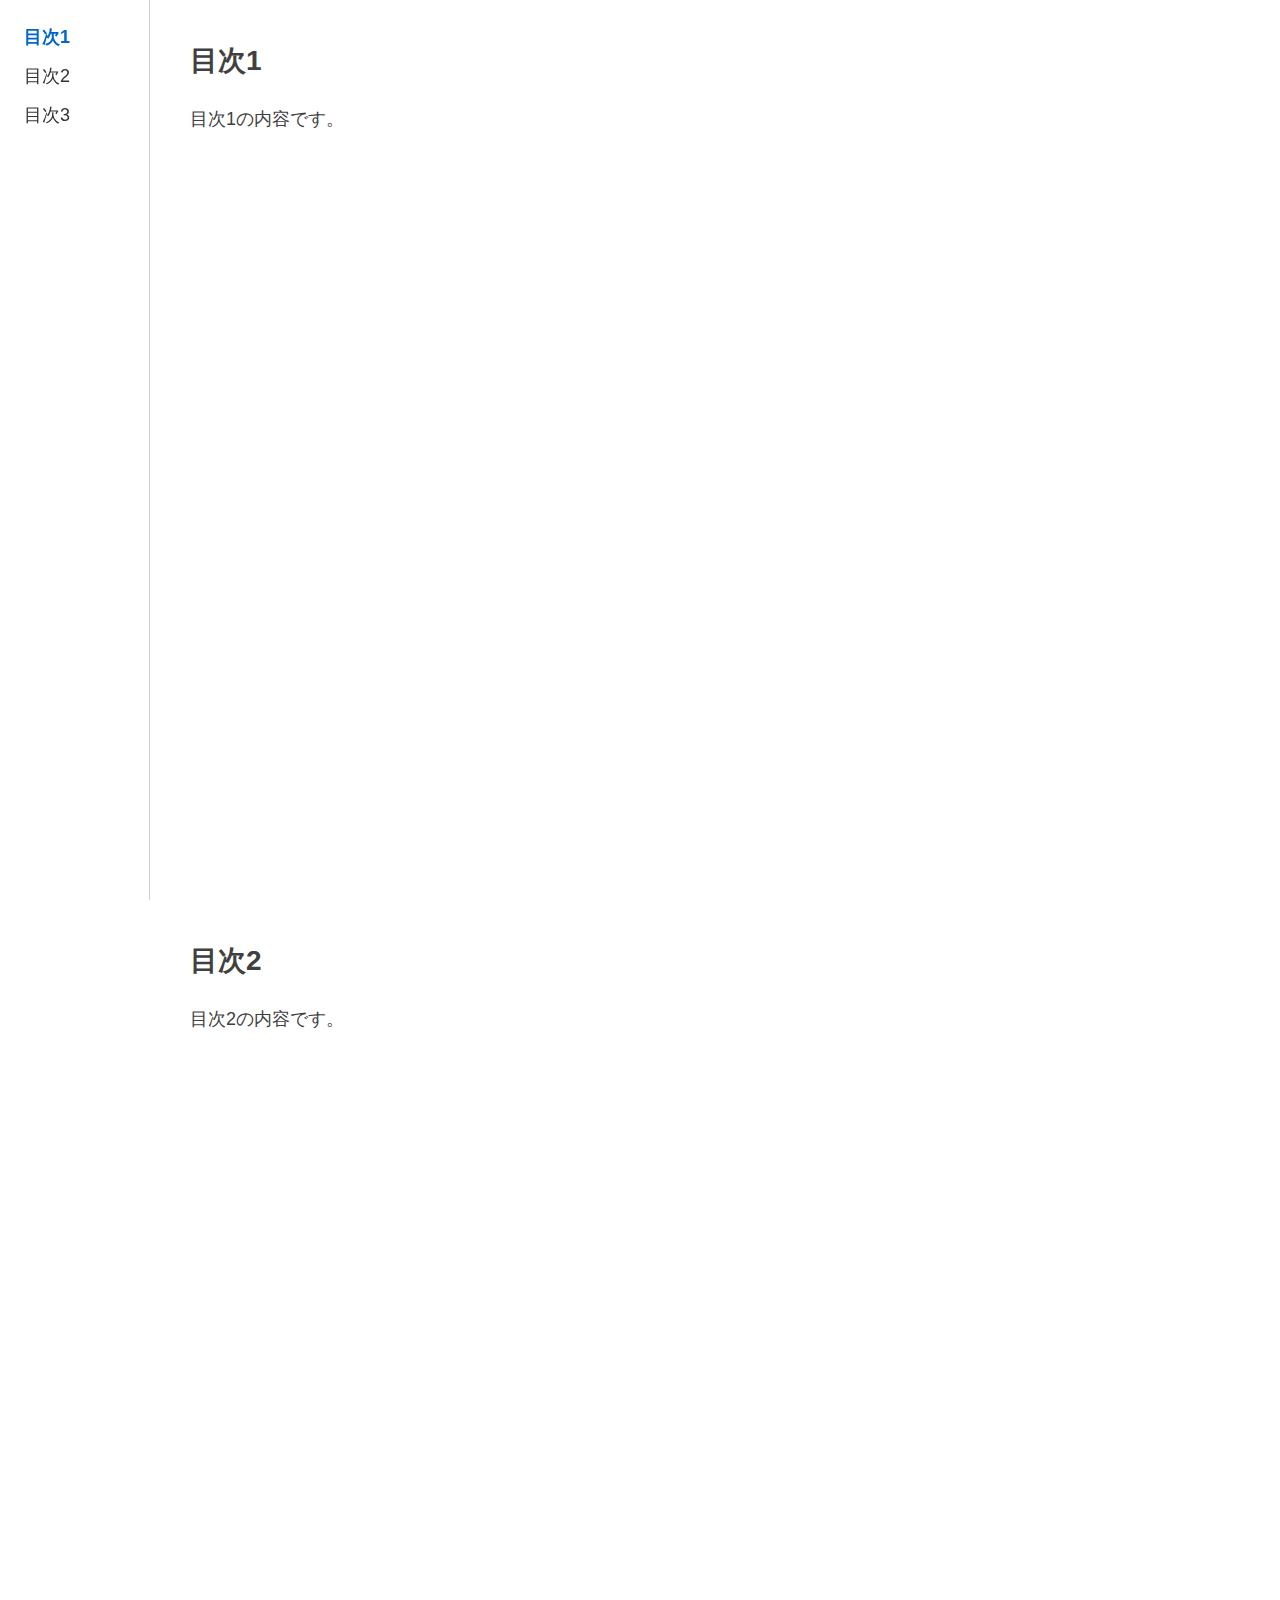
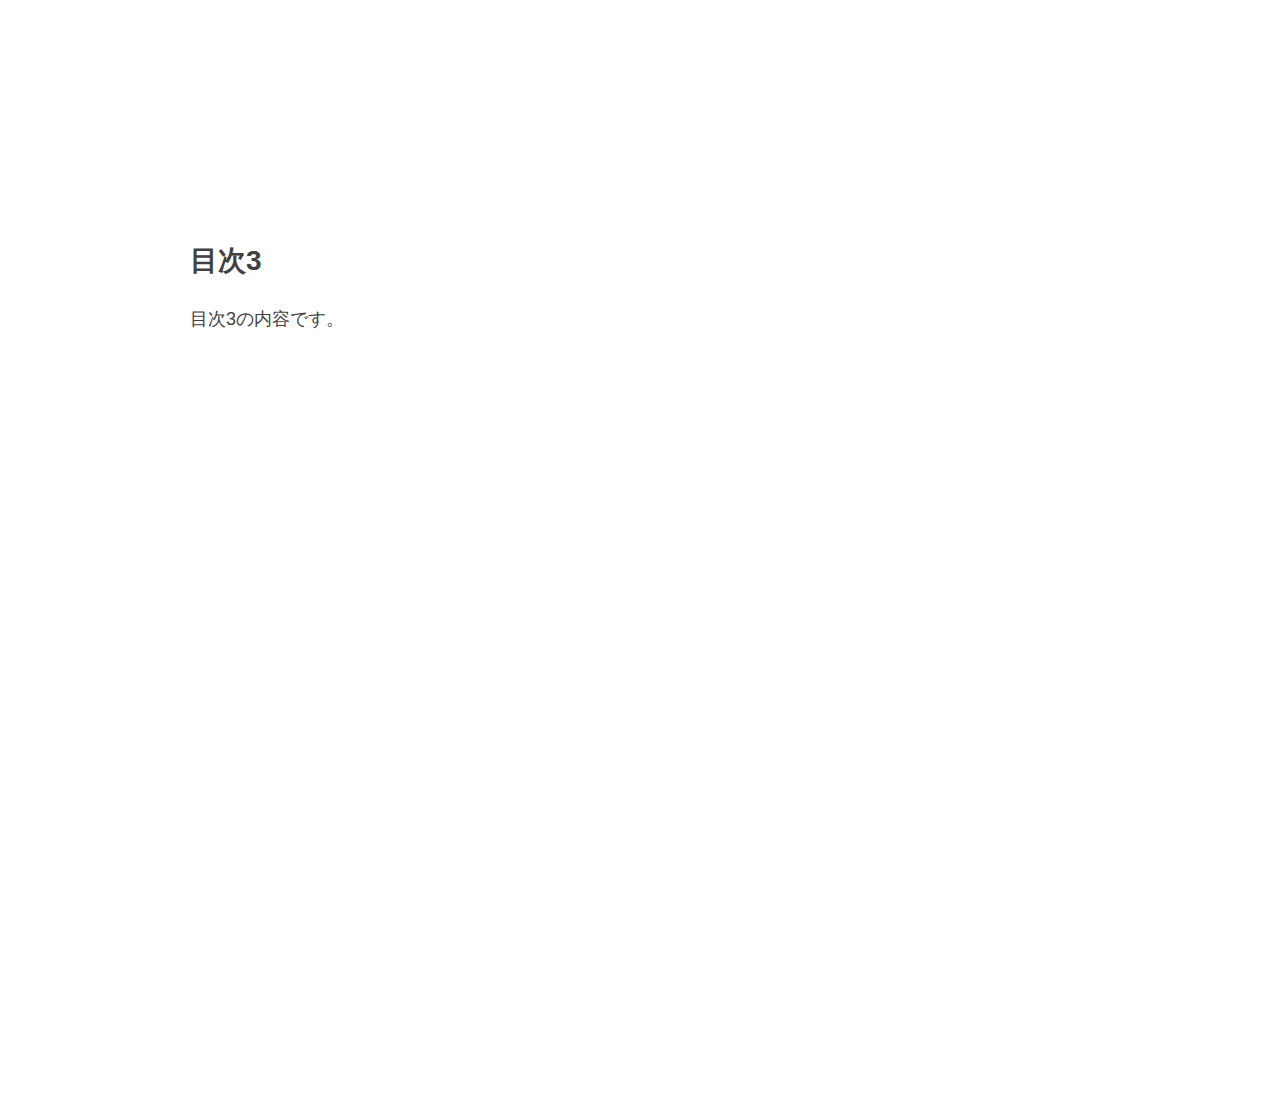
<file: sample/blog/index.html>
<!DOCTYPE html>
<html lang="ja">
  <head>
    <meta charset="UTF-8">
    <meta name="viewport" content="width=device-width, initial-scale=1.0">
    <title>00_基本的な使い方</title>
    <link rel="stylesheet" href="css/base.css">
    <link rel="stylesheet" href="css/style.css">
  </head>
  <body>
    <aside class="sidebar">
      <ol class="list">
        <li><a href="#section1">目次1</a></li>
        <li><a href="#section2">目次2</a></li>
        <li><a href="#section3">目次3</a></li>
      </ol>
    </aside>

    <main class="main">
      <section id="section1" class="section">
        <h2 class="section__title">目次1</h2>
        <p>目次1の内容です。</p>
      </section>

      <section id="section2" class="section">
        <h2 class="section__title">目次2</h2>
        <p>目次2の内容です。</p>
      </section>

      <section id="section3" class="section">
        <h2 class="section__title">目次3</h2>
        <p>目次3の内容です。</p>
      </section>
    </main>
  </body>
</html>
</file>
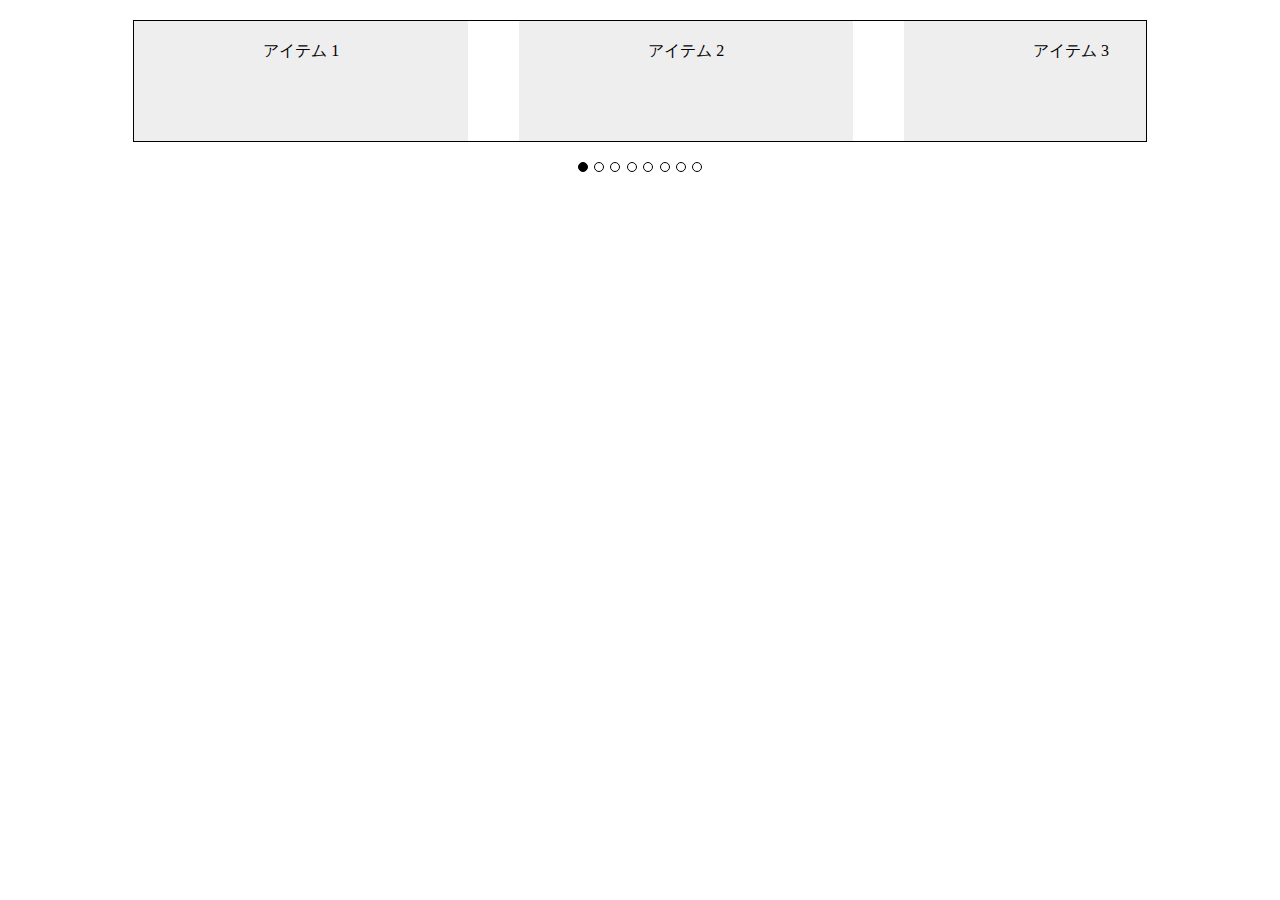
<file: sample/scroll-marker/index.html>
<!DOCTYPE html>
<html lang="ja">
  <head>
    <meta charset="UTF-8">
    <meta name="viewport" content="width=device-width, initial-scale=1.0">
    <title>scroll-marker</title>
    <!-- <link rel="stylesheet" href="css/base.css"> -->
    <link rel="stylesheet" href="css/style.css">
    <!-- <script type="module" src="../../src/js/main.js"></script> -->
  </head>
  <body>
    <ul>
      <li>アイテム 1</li>
      <li>アイテム 2</li>
      <li>アイテム 3</li>
      <li>アイテム 4</li>
      <li>アイテム 5</li>
      <li>アイテム 6</li>
      <li>アイテム 7</li>
      <li>アイテム 8</li>
    </ul>
  </body>
</html>
</file>
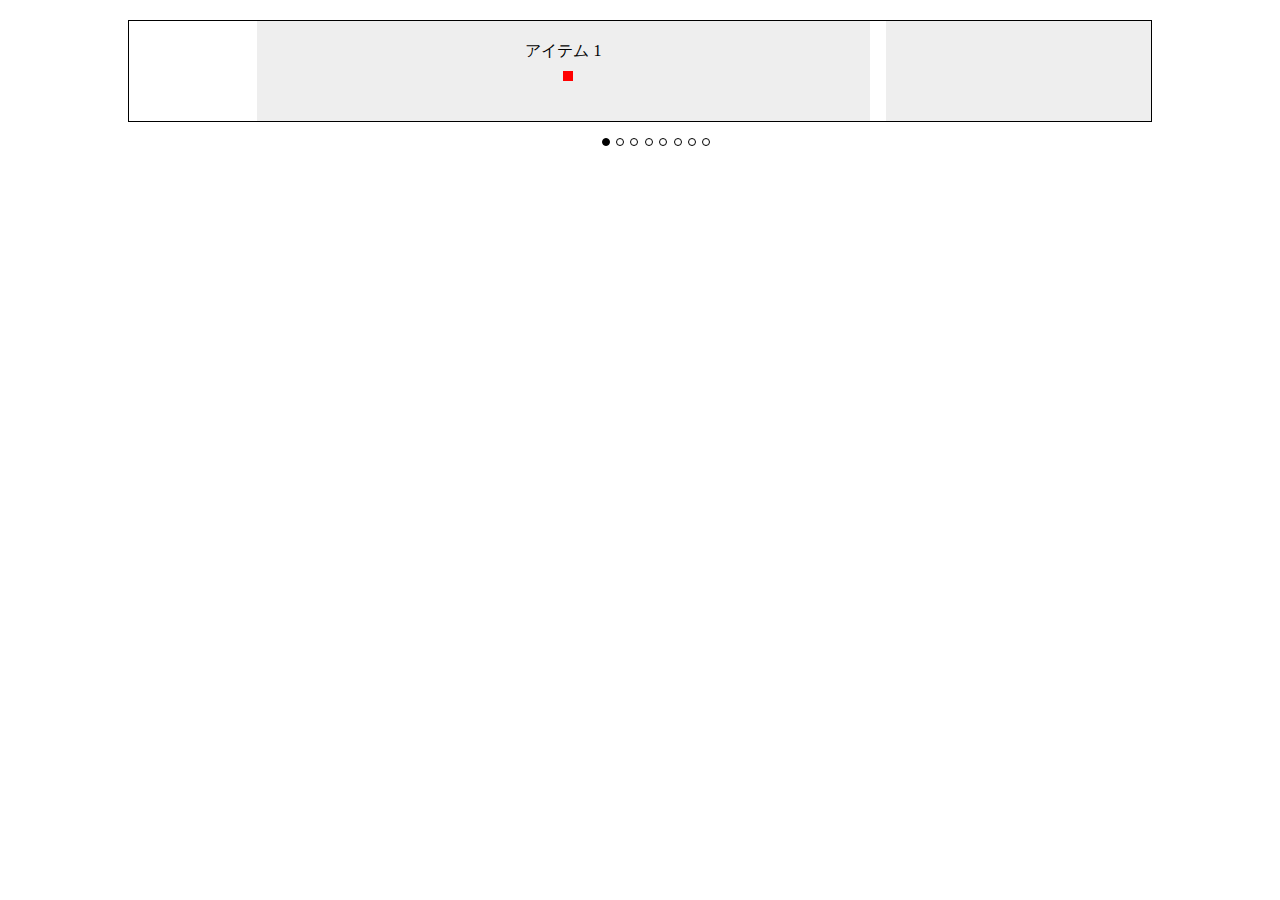
<file: sample/scroll-marker_anchor/index.html>
<!DOCTYPE html>
<html lang="ja">
  <head>
    <meta charset="UTF-8">
    <meta name="viewport" content="width=device-width, initial-scale=1.0">
    <title>scroll-marker-basic</title>
    <!-- <link rel="stylesheet" href="css/base.css"> -->
    <link rel="stylesheet" href="css/style.css">
    <!-- <script type="module" src="../../src/js/main.js"></script> -->
  </head>
  <body>
    <ul>
      <li id="scroll_marker_1_a">
        <span id="scroll_marker_1" class="anchor"></span>
        アイテム 1
      </li>
      <li id="scroll_marker_2_a">
        <span id="scroll_marker_2" class="anchor"></span>
        アイテム 2
      </li>
      <li id="scroll_marker_3_a">
        <span id="scroll_marker_3" class="anchor"></span>
        アイテム 3
      </li>
      <li id="scroll_marker_4_a">
        <span id="scroll_marker_4" class="anchor"></span>
        アイテム 4
      </li>
      <li id="scroll_marker_5_a">
        <span id="scroll_marker_5" class="anchor"></span>
        アイテム 5
      </li>
      <li id="scroll_marker_6_a">
        <span id="scroll_marker_6" class="anchor"></span>
        アイテム 6
      </li>
      <li id="scroll_marker_7_a">
        <span id="scroll_marker_7" class="anchor"></span>
        アイテム 7
      </li>
      <li id="scroll_marker_8_a">
        <span id="scroll_marker_8" class="anchor"></span>
        アイテム 8
      </li>
    </ul>
    <div class="scroll-marker-group">
      <a href="#scroll_marker_1"></a>
      <a href="#scroll_marker_2"></a>
      <a href="#scroll_marker_3"></a>
      <a href="#scroll_marker_4"></a>
      <a href="#scroll_marker_5"></a>
      <a href="#scroll_marker_6"></a>
      <a href="#scroll_marker_7"></a>
      <a href="#scroll_marker_8"></a>
    </div>
  </body>
</html>
</file>
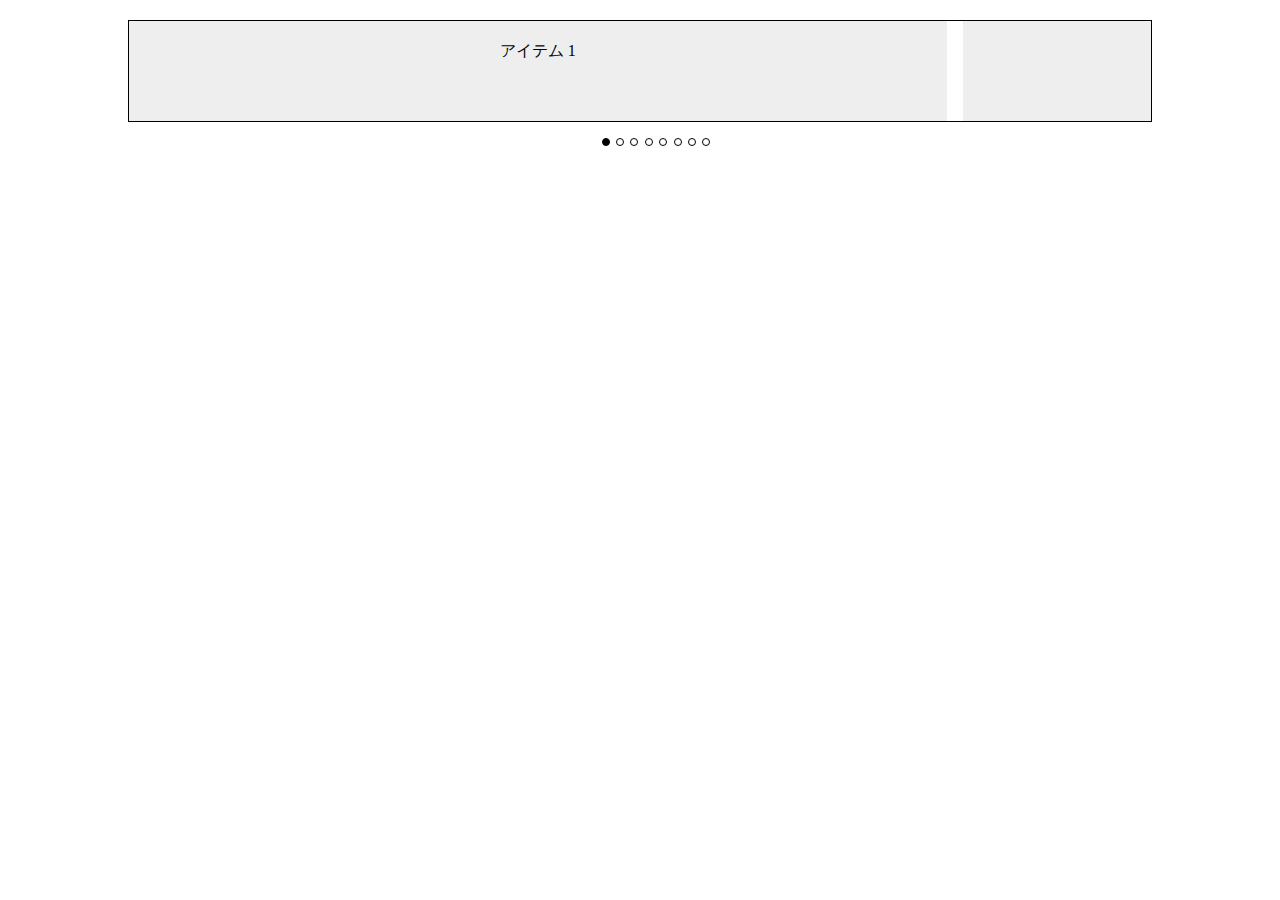
<file: sample/scroll-marker_basic/index.html>
<!DOCTYPE html>
<html lang="ja">
  <head>
    <meta charset="UTF-8">
    <meta name="viewport" content="width=device-width, initial-scale=1.0">
    <title>scroll-marker-basic</title>
    <link rel="stylesheet" href="css/style.css">
    <script type="module" src="../../src/js/main.js"></script>
  </head>
  <body>
    <ul>
      <li id="scroll_marker_1">アイテム 1</li>
      <li id="scroll_marker_2">アイテム 2</li>
      <li id="scroll_marker_3">アイテム 3</li>
      <li id="scroll_marker_4">アイテム 4</li>
      <li id="scroll_marker_5">アイテム 5</li>
      <li id="scroll_marker_6">アイテム 6</li>
      <li id="scroll_marker_7">アイテム 7</li>
      <li id="scroll_marker_8">アイテム 8</li>
    </ul>
    <div class="scroll-marker-group">
      <a href="#scroll_marker_1"></a>
      <a href="#scroll_marker_2"></a>
      <a href="#scroll_marker_3"></a>
      <a href="#scroll_marker_4"></a>
      <a href="#scroll_marker_5"></a>
      <a href="#scroll_marker_6"></a>
      <a href="#scroll_marker_7"></a>
      <a href="#scroll_marker_8"></a>
    </div>
  </body>
</html>
</file>
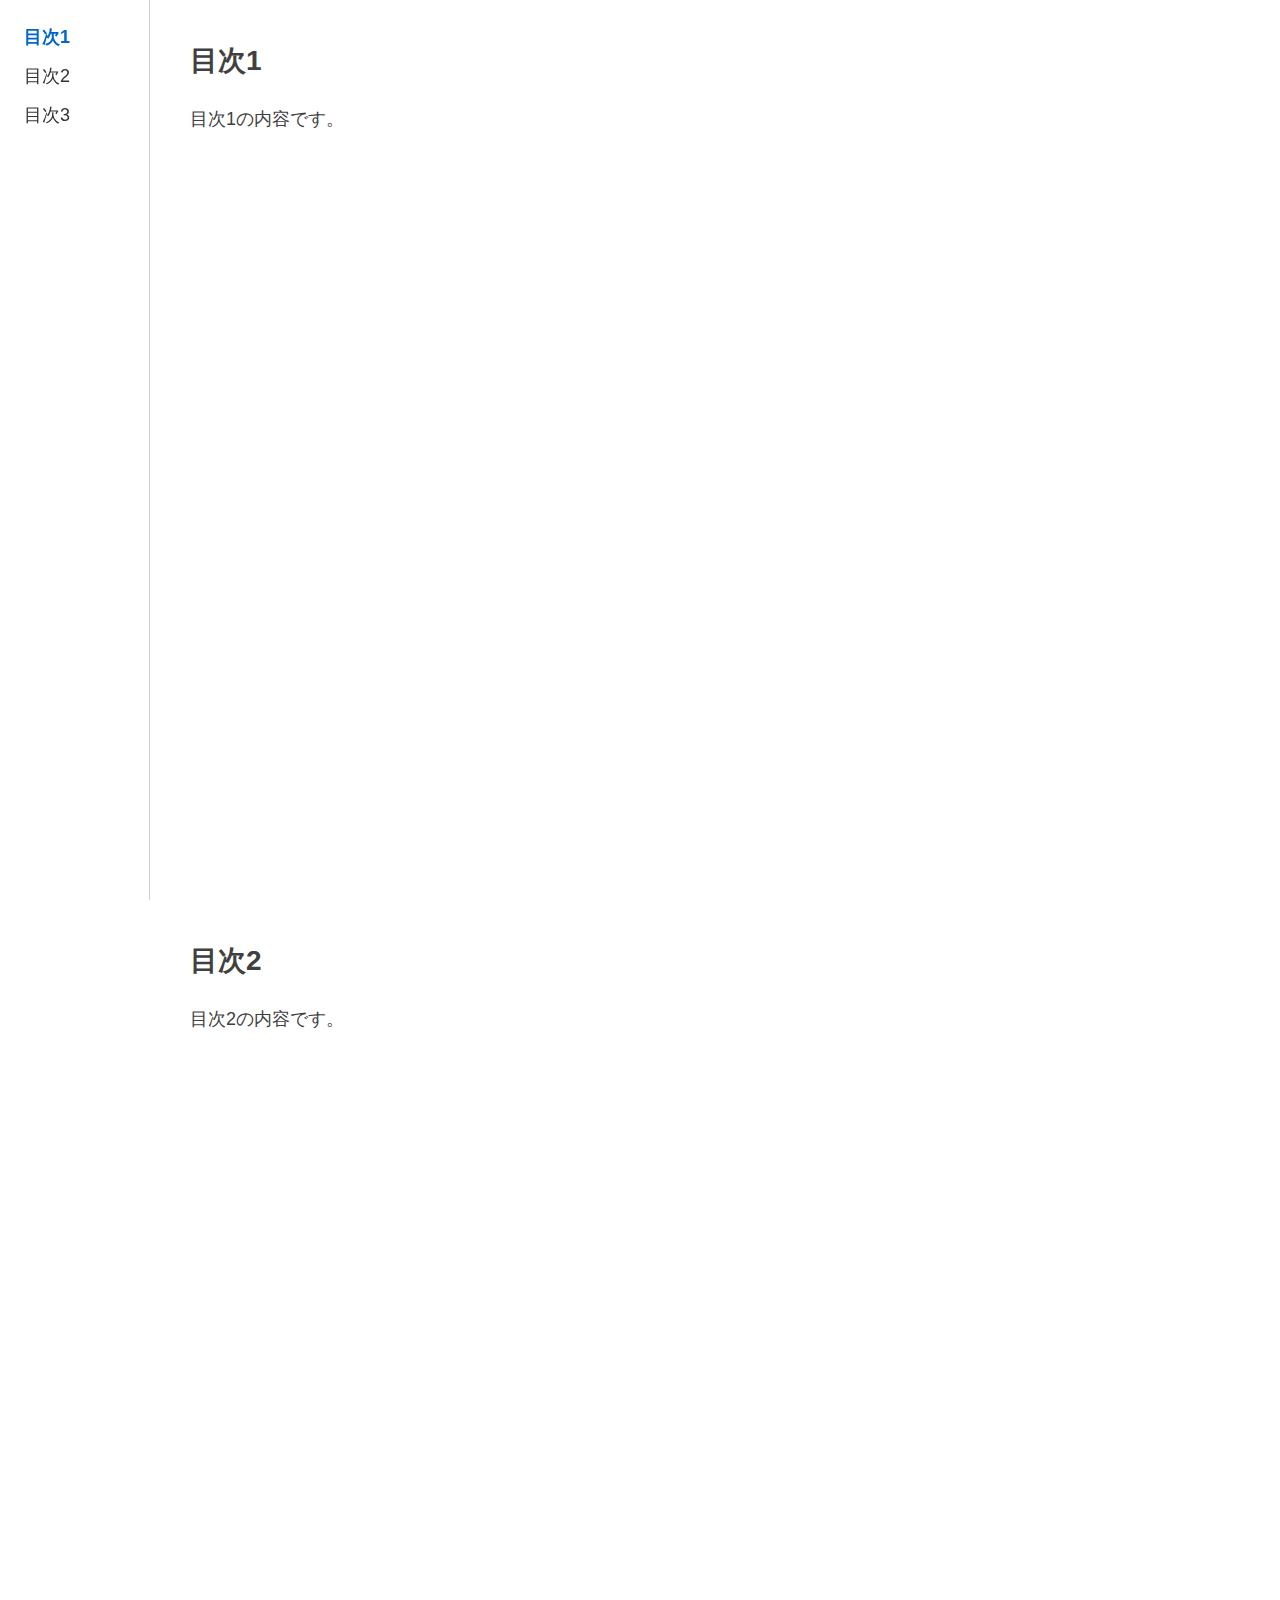
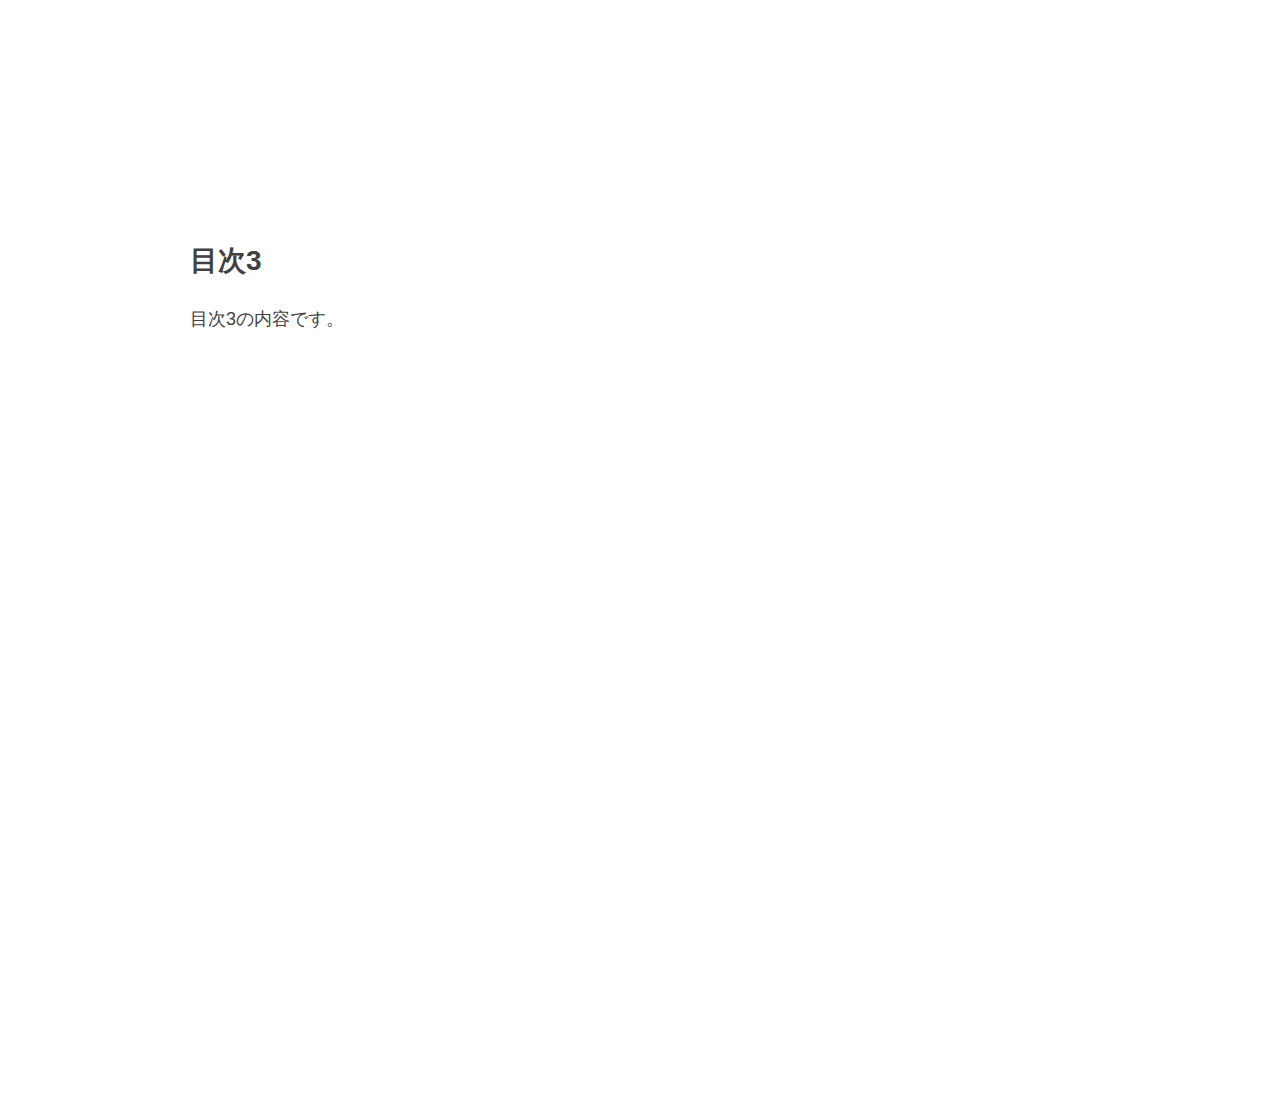
<file: sample/target-current/index.html>
<!DOCTYPE html>
<html lang="ja">
  <head>
    <meta charset="UTF-8">
    <meta name="viewport" content="width=device-width, initial-scale=1.0">
    <title>target-current</title>
    <!-- <link rel="stylesheet" href="css/base.css"> -->
    <link rel="stylesheet" href="css/style.css">
    <script type="module" src="../../src/js/main.js"></script>
  </head>
  <body>
    <aside class="sidebar">
      <ol class="list">
        <li><a class="target-before" href="#section1">目次1</a></li>
        <li><a class="target-current" href="#section2">目次2</a></li>
        <li><a class="target-after" href="#section3">目次3</a></li>
      </ol>
    </aside>

    <main class="main">
      <section id="section1" class="section">
        <h2 class="section__title">目次1</h2>
        <p>目次1の内容です。</p>
      </section>

      <section id="section2" class="section">
        <h2 class="section__title">目次2</h2>
        <p>目次2の内容です。</p>
      </section>

      <section id="section3" class="section">
        <h2 class="section__title">目次3</h2>
        <p>目次3の内容です。</p>
      </section>
    </main>
  </body>
</html>
</file>
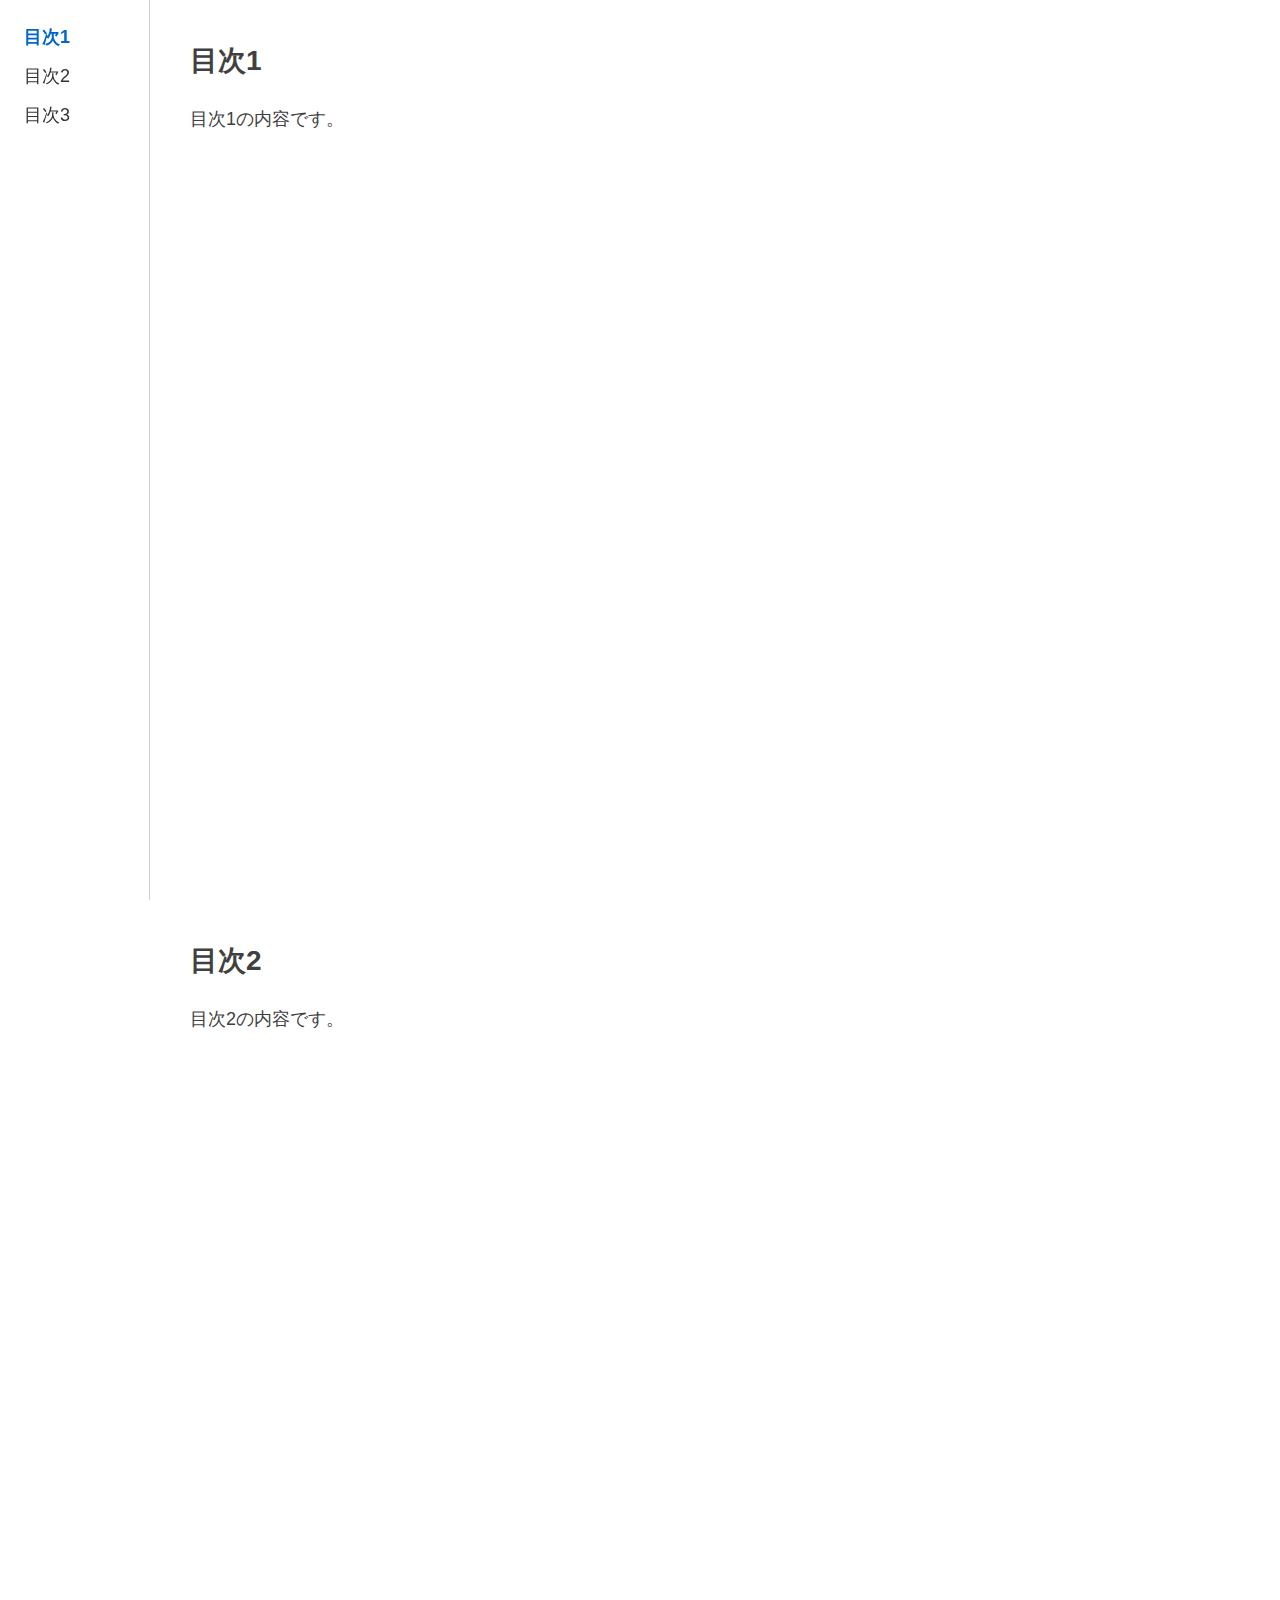
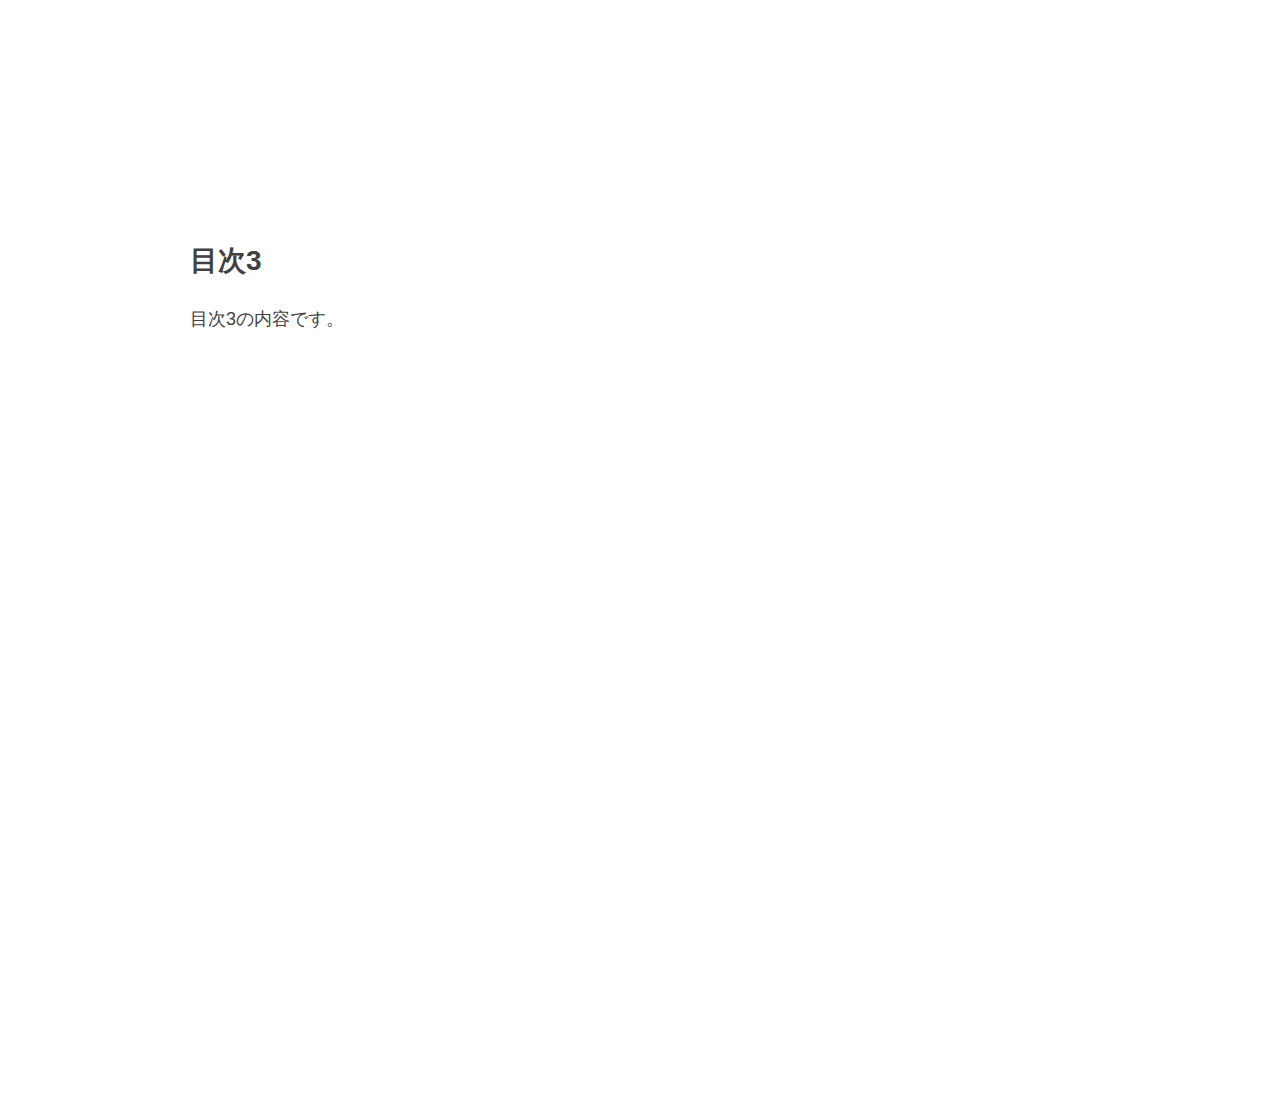
<file: sample/test/index.html>
<!DOCTYPE html>
<html lang="ja">
  <head>
    <meta charset="UTF-8">
    <meta name="viewport" content="width=device-width, initial-scale=1.0">
    <title>00_基本的な使い方</title>
    <!-- <link rel="stylesheet" href="css/base.css"> -->
    <link rel="stylesheet" href="css/style.css">
    <script type="module" src="../../src/js/main.js"></script>
  </head>
  <body>
    <aside class="sidebar">
      <ol class="list">
        <li><a class="target-before" href="#section1">目次1</a></li>
        <li><a class="target-current" href="#section2">目次2</a></li>
        <li><a class="target-after" href="#section3">目次3</a></li>
      </ol>
    </aside>

    <main class="main">
      <section id="section1" class="section">
        <h2 class="section__title">目次1</h2>
        <p>目次1の内容です。</p>
      </section>

      <section id="section2" class="section">
        <h2 class="section__title">目次2</h2>
        <p>目次2の内容です。</p>
      </section>

      <section id="section3" class="section">
        <h2 class="section__title">目次3</h2>
        <p>目次3の内容です。</p>
      </section>
    </main>
  </body>
</html>
</file>
<file: sample/blog/css/base.css>
:root {
  --color-primary: #3223b3;
  --color-secondary: #7c71f6;
  --color-primary-light: #ebe9fc;
  --color-text: #404040;
  --color-text-muted: #808080;
  --color-border: #d0d0d0;
  --color-white: #ffffff;
}

*,
*::before,
*::after {
  margin: 0;
  padding: 0;
  box-sizing: border-box;
}

body {
  font-size: 18px;
  line-height: 1.5;
  font-family:
    "Helvetica Neue", Arial, "Hiragino Kaku Gothic ProN", "Hiragino Sans", "Noto Sans JP",
    sans-serif;
  color: var(--color-text);
  display: flex;
  justify-content: center;
  background-color: var(--color-white);
}

code {
  background: #f3f4f4;
  padding: 2px 6px;
  border-radius: 4px;
  font-family: monospace;
}

li,
ol {
  list-style: none;
}

a {
  text-decoration: none;
}

img {
  vertical-align: top;
}
</file>
<file: sample/blog/css/style.css>
body {
  display: flex;
  justify-content: flex-start;
}

.sidebar {
  position: fixed;
  top: 0;
  left: 0;
  width: 150px;
  height: 100vh;
  padding: 24px;
  border-right: 1px solid var(--color-border);
}

.list {
  scroll-target-group: auto;
  display: grid;
  gap: 12px;

  /* スクロール通過ずみ: 薄いグレー */
  a:target-before {
    color: #999;
  }

  /* 現在表示中: 強調表示 */
  a:target-current {
    color: #0066cc;
    font-weight: bold;
  }

  /* スクロール未到達: 濃いグレー */
  a:target-after {
    color: #333;
  }
}

.main {
  margin-left: 150px;
}

.section {
  min-height: 100vh;
  padding: 40px;
}

.section__title {
  font-size: 28px;
  margin-bottom: 24px;
}
</file>
<file: sample/scroll-marker/css/style.css>
@import "carousel.css";
@import "scroll_marker.css";
</file>
<file: sample/scroll-marker_anchor/css/style.css>
@import "carousel.css";
@import "scroll_marker_polyfill.css";

html,body{
  margin:0;
  padding:0;
  overflow:hidden;
  width:100%;
  height:100%;
}
*, *:before, *:after {
  -webkit-box-sizing  : border-box;
     -moz-box-sizing  : border-box;
       -o-box-sizing  : border-box;
      -ms-box-sizing  : border-box;
          box-sizing  : border-box;
}
</file>
<file: sample/scroll-marker_basic/css/style.css>
@import "carousel.css";
@import "scroll_marker_polyfill.css";

html,body{
  margin:0;
  padding:0;
  overflow:hidden;
  width:100%;
  height:100%;
}
*, *:before, *:after {
  -webkit-box-sizing  : border-box;
     -moz-box-sizing  : border-box;
       -o-box-sizing  : border-box;
      -ms-box-sizing  : border-box;
          box-sizing  : border-box;
}
</file>
<file: sample/target-current/css/base.css>
:root {
  --color-primary: #3223b3;
  --color-secondary: #7c71f6;
  --color-primary-light: #ebe9fc;
  --color-text: #404040;
  --color-text-muted: #808080;
  --color-border: #d0d0d0;
  --color-white: #ffffff;
}

*,
*::before,
*::after {
  margin: 0;
  padding: 0;
  box-sizing: border-box;
}

body {
  font-size: 18px;
  line-height: 1.5;
  font-family:
    "Helvetica Neue", Arial, "Hiragino Kaku Gothic ProN", "Hiragino Sans", "Noto Sans JP",
    sans-serif;
  color: var(--color-text);
  display: flex;
  justify-content: center;
  background-color: var(--color-white);
}

code {
  background: #f3f4f4;
  padding: 2px 6px;
  border-radius: 4px;
  font-family: monospace;
}

li,
ol {
  list-style: none;
}

a {
  text-decoration: none;
}

img {
  vertical-align: top;
}
</file>
<file: sample/target-current/css/style.css>
@import "base.css";
@import "target.css";
</file>
<file: sample/test/css/base.css>
:root {
  --color-primary: #3223b3;
  --color-secondary: #7c71f6;
  --color-primary-light: #ebe9fc;
  --color-text: #404040;
  --color-text-muted: #808080;
  --color-border: #d0d0d0;
  --color-white: #ffffff;
}

*,
*::before,
*::after {
  margin: 0;
  padding: 0;
  box-sizing: border-box;
}

body {
  font-size: 18px;
  line-height: 1.5;
  font-family:
    "Helvetica Neue", Arial, "Hiragino Kaku Gothic ProN", "Hiragino Sans", "Noto Sans JP",
    sans-serif;
  color: var(--color-text);
  display: flex;
  justify-content: center;
  background-color: var(--color-white);
}

code {
  background: #f3f4f4;
  padding: 2px 6px;
  border-radius: 4px;
  font-family: monospace;
}

li,
ol {
  list-style: none;
}

a {
  text-decoration: none;
}

img {
  vertical-align: top;
}
</file>
<file: sample/test/css/style.css>
@import "base.css";
@import "target.css";
</file>
